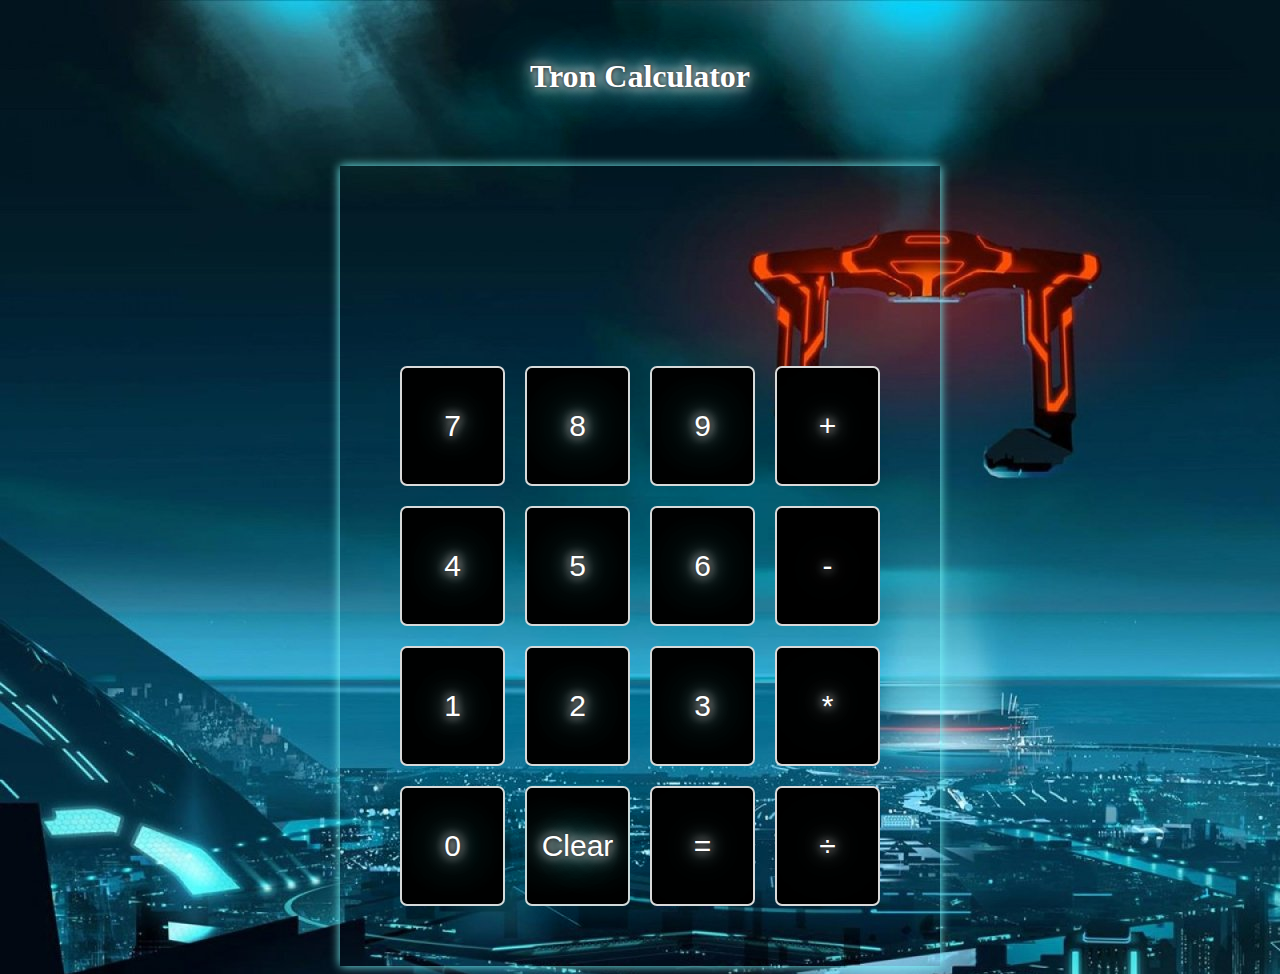
<file: CalculatorProject/index.html>
<!DOCTYPE html>
<html lang="en">
<head>
    <meta charset="UTF-8">
    <meta http-equiv="X-UA-Compatible" content="IE=edge">
    <meta name="viewport" content="width=device-width, initial-scale=1.0">
    <link href="style.css" rel="stylesheet">
    <script src="script.js" defer></script>
    <title>Tron calculator</title>
   </head>

   <body>
    <div id="container">
      <h1 class="neon"> Tron Calculator</h1>
      <div id="calculator">
        <div id="display-area"></div>
        <button class="numbers glowing-border neon" id="nine">9</button>
        <button class="numbers glowing-border neon" id="eight">8</button>
        <button class="numbers glowing-border neon" id="seven">7</button>
        <button class="numbers glowing-border neon" id="six">6</button>
        <button class="numbers glowing-border neon" id="five">5</button>
        <button class="numbers glowing-border neon" id="four">4</button>
        <button class="numbers glowing-border neon" id="three">3</button>
        <button class="numbers glowing-border neon" id="two">2</button>
        <button class="numbers glowing-border neon" id="one">1</button>
        <button class="numbers glowing-border neon" id="zero">0</button>
        <button class="glowing-border neon" id="clear">Clear</button>
        <button class="glowing-border neon" id="equal">=</button>
        <button class="operator glowing-border neon" id="add">+</button>
        <button class="operator glowing-border neon" id="subtract">-</button>
        <button class="operator glowing-border neon" id="divide">÷</button>
        <button class="operator glowing-border neon" id="multiply">*</button>
      </div>
    </div>
    <script src="script.js"></script>
  </body>
  </html>
</file>
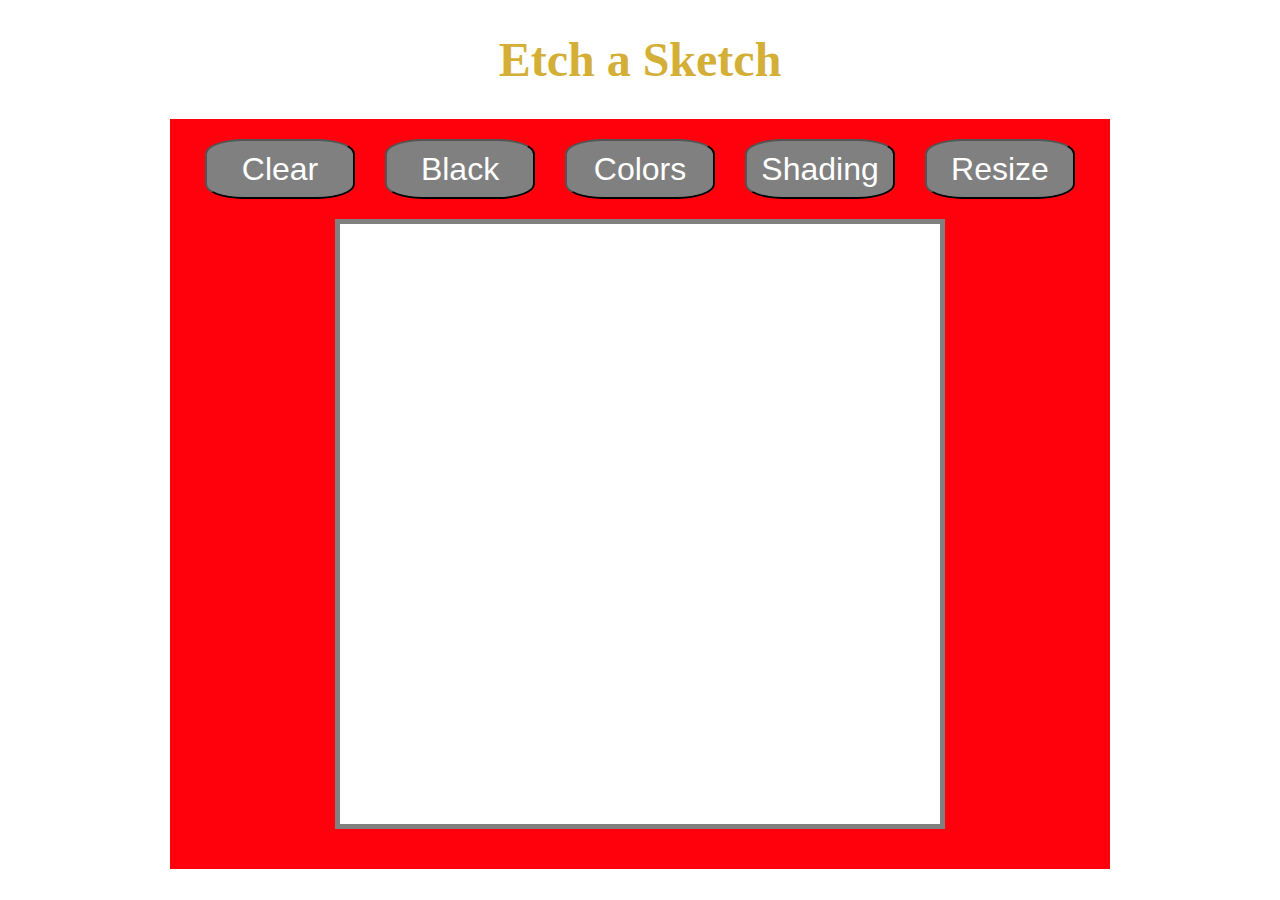
<file: etchasketchproject/index.html>
<!DOCTYPE html>
<html lang="en">
<head>
    <meta charset="UTF-8">
    <meta http-equiv="X-UA-Compatible" content="IE=edge">
    <meta name="viewport" content="width=device-width, initial-scale=1.0">
    <link rel="stylesheet" href="style.css">
    <title>Etch a Sketch</title>
</head>
<body>
    <h1>Etch a Sketch</h1>
    <div class = "container">
        <div class="buttons">
            <button id="clear" type="button">Clear</button>
            <button id="black" type="button">Black</button>
            <button id="colors" type="button">Colors</button>
            <button id="shading" type="button">Shading</button>
            <button id="resize" type="button">Resize</button>
        </div>
        <div class="screen">

    </div>
    </div>
    <script src="script.js"></script>

</body>
</html>
</file>
<file: CalculatorProject/style.css>
body {
    background-color: black;
    background-image: url('img/tron2.jpg')
    
  }
  
  #container {
    display: grid;
    justify-items: center;
    width: 100%;
  }
  
  #calculator {
    margin-top: 50px;
    display: grid;
    grid-template-columns: repeat(4, 1fr);
    grid-template-rows: repeat(5, 1fr);
    width: 500px;
    height: 700px;
    outline: none;
    border-color: #7DFDFE;
    box-shadow: 0 0 10px #7DFDFE;
    padding: 50px;
    grid-template-areas:
      "display display display display"
      "seven eight nine add"
      "four five six subtract"
      "one two three multiply"
      "zero clear equal divide";
  }
  
  #display-area {
    grid-area: display;
    font-size: 80px;
    color: #fff;
    text-align: center;
    -webkit-animation: glow 1s ease-in-out infinite alternate;
    -moz-animation: glow 1s ease-in-out infinite alternate;
    animation: glow 1s ease-in-out infinite alternate;
  }
  
  #seven {
    grid-area: seven;
  }
  
  #eight {
    grid-area: eight;
  }
  
  #nine {
    grid-area: nine;
  }
  
  #add {
    grid-area: add;
  }
  
  #four {
    grid-area: four;
  }
  
  #five {
    grid-area: five;
  }
  
  #six {
    grid-area: six;
  }
  
  #subtract {
    grid-area: subtract;
  }
  
  #one {
    grid-area: one;
  }
  
  #two {
    grid-area: two;
  }
  
  #three {
    grid-area: three;
  }
  
  #multiply {
    grid-area: multiply;
  }
  
  #zero {
    grid-area: zero;
  }
  
  #clear {
    grid-area: clear;
  }
  
  #equal {
    grid-area: equal;
  }
  
  #divide {
    grid-area: divide;
  }
  
  h1 {
    margin-top: 50px;
  }
  
  .neon {
    color: #fff;
    text-shadow:
      0 0 5px rgb(5, 5, 5),
      0 0 10px #fff,
      0 0 20px #fff,
      0 0 40px #0ff,
      0 0 80px #0ff,
      0 0 90px #0ff,
      0 0 100px #0ff,
      0 0 150px #0ff;
  }
  
  .glow {
    font-size: 80px;
    color: #7DFDFE;
    text-align: center;
    -webkit-animation: glow 1s ease-in-out infinite alternate;
    -moz-animation: glow 1s ease-in-out infinite alternate;
    animation: glow 1s ease-in-out infinite alternate;
  }
  
   @keyframes glow {
    from {
      text-shadow: 0 0 10px #fff, 0 0 20px #fff, 0 0 30px #7DFDFE, 0 0 40px #7DFDFE, 0 0 50px #7DFDFE, 0 0 60px #7dfdfe, 0 0 70px #7DFDFE;
    }
  
    to {
      text-shadow: 0 0 20px #fff, 0 0 30px #fff, 0 0 40px #7DFDFE, 0 0 50px #7DFDFE, 0 0 60px #7DFDFE, 0 0 70px #7DFDFE, 0 0 80px #7DFDFE;
    }
  }
  
  
  
  .glowing-border {
    border: 2px solid #dadada;
    border-radius: 7px;
  }
  
  .glowing-border:hover {
    outline: none;
    border-color: #7DFDFE;
    box-shadow: 0 0 10px #7DFDFE;
  }
  
  .glowing-border:focus {
    outline: none;
    border-color: #7DFDFE;
    box-shadow: 0 0 10px #7DFDFE;
  }
  
  button {
    margin: 10px;
    font-size: 30px;
    background-color: black;
  }
</file>
<file: etchasketchproject/style.css>
body {
    padding: 0;
    margin: 0;
    box-sizing: border-box;
}

h1 {
    text-align: center;
    font-size: 3rem;
    color: #D4AF37;
}

.container {
    margin: 0 auto;
    padding: 20px;
    width: 900px;
    background-color: #ff000d;

}

.container .buttons {
    display:  flex;
    justify-content: space-around;
    width: 100%;
}

.container .buttons button {
width: 150px;
height: 60px;
background: gray;
border-radius: 25%;
font-size: 2rem;
color: white;

}

.container .screen {
display: grid;
width: 600px;
height: 600px;
border: 5px solid gray;
margin: 20px auto;

}
</file>
